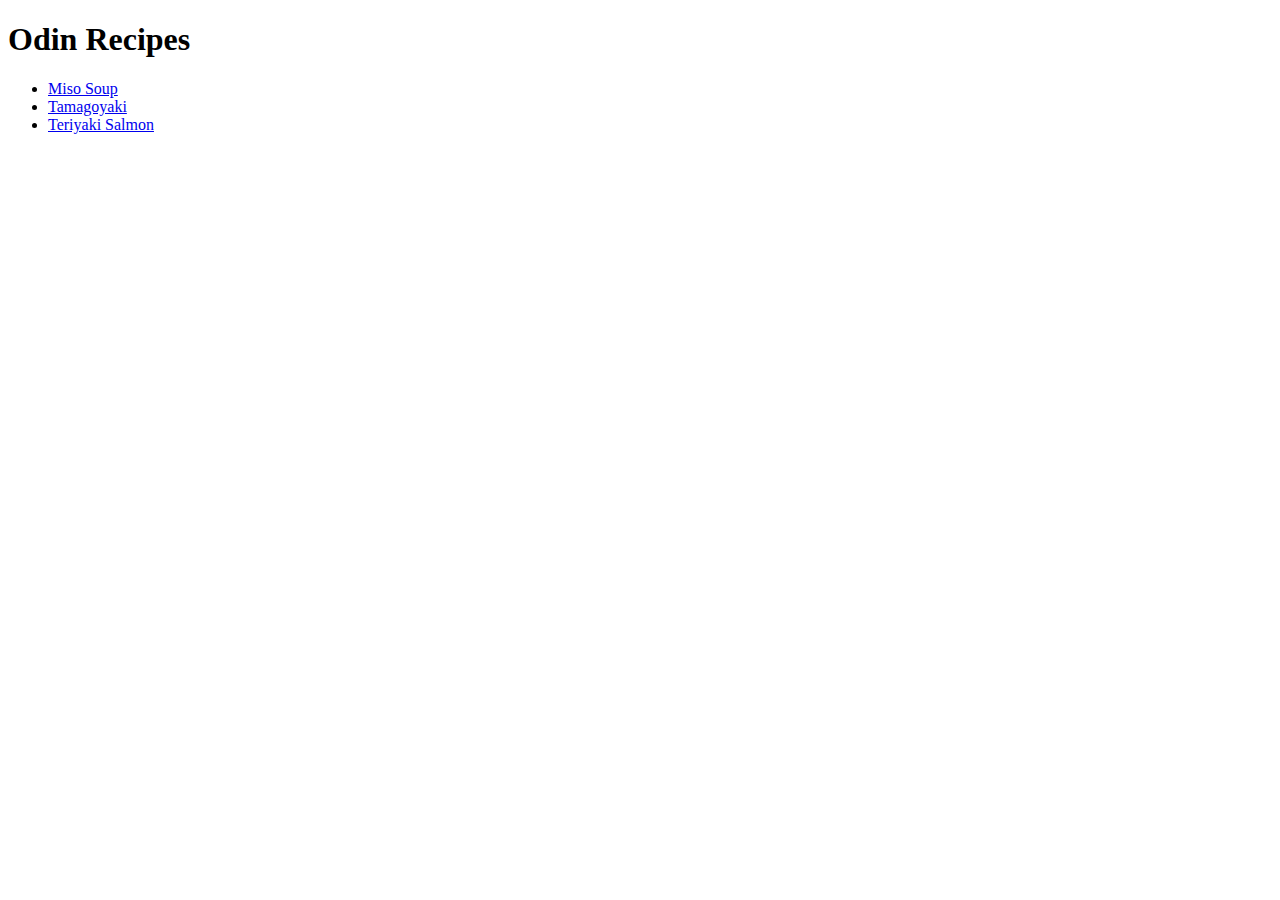
<file: index.html>
<!DOCTYPE html>
    <html lang="en">
        <head>
            <meta charset="UTF-8">
            <title>Odin Recipe Project</title>
        </head>

        <body>
            <h1>Odin Recipes</h1>
                <ul>
                    <li><a href="./recipes/misosoup.html">Miso Soup</a></li>
                    <li><a href="./recipes/tamagoyaki.html">Tamagoyaki</a></li>
                    <li><a href="./recipes/teriyakisalmon.html">Teriyaki Salmon</a></li>
                </ul>
        </body>
    </html>
</file>
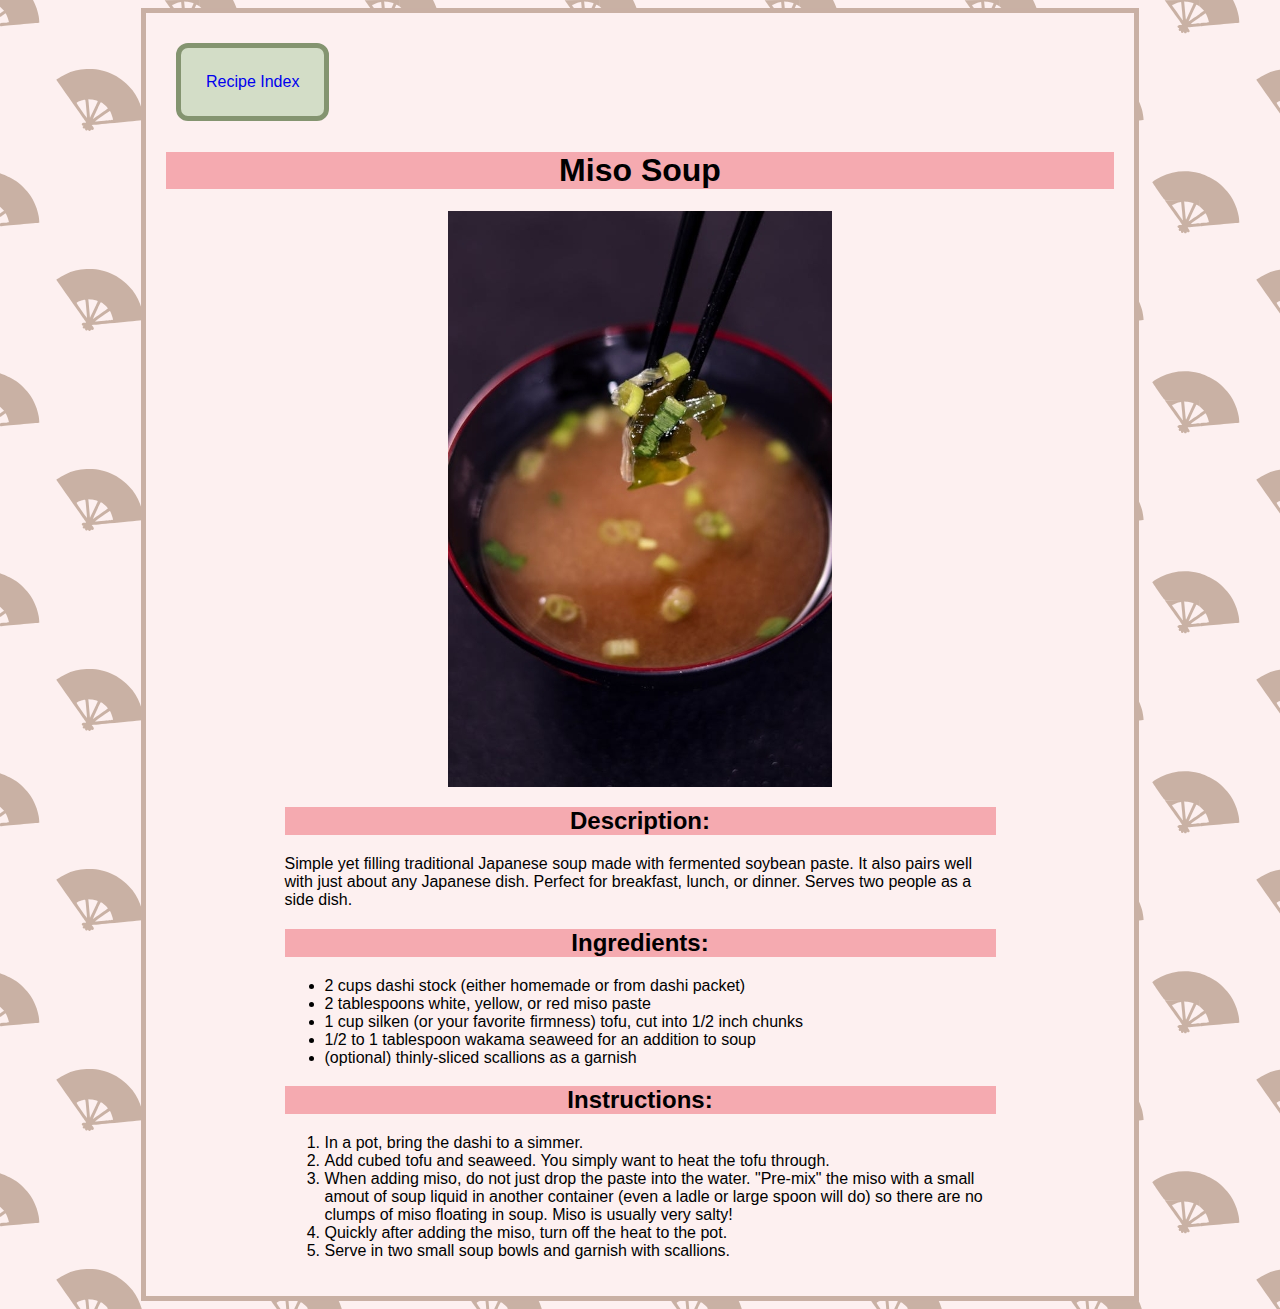
<file: recipes/misosoup.html>
<!DOCTYPE html>
<html lang="en">
    <head>
        <meta charset="UTF-8">
        <link rel="stylesheet" href="../style.css">
        <title>Miso Soup</title>
    </head>
    
    <body>
        <div class="main">
            <a class="clicky" href="../index.html" target="_blank" rel="noopener noreferrer">Recipe Index</a>
            <h1>Miso Soup</h1>
            
            <img class="miso" src="../images/misosoup1.jpg" height="576" width="384" alt="An image of a bowl of miso soup">     
            
            <div>
                <h2>Description:</h2>
                
                <p>Simple yet filling traditional Japanese soup made with fermented soybean paste. It also pairs well with just about any 
                Japanese dish. Perfect for breakfast, lunch, or dinner. Serves two people as a side dish.
                </p>
                
                <h2>Ingredients:</h2>

                <ul>
                    <li>2 cups dashi stock (either homemade or from dashi packet)</li>
                    <li>2 tablespoons white, yellow, or red miso paste</li>
                    <li>1 cup silken (or your favorite firmness) tofu, cut into 1/2 inch chunks</li>
                    <li>1/2 to 1 tablespoon wakama seaweed for an addition to soup</li>
                    <li>(optional) thinly-sliced scallions as a garnish</li>
                
                </ul> 
                
                <h2>Instructions:</h2>

                <ol>
                    <li>In a pot, bring the dashi to a simmer.</li>
                    <li>Add cubed tofu and seaweed. You simply want to heat the tofu through.</li>
                    <li>When adding miso, do not just drop the paste into the water. "Pre-mix" the miso with a small amout of soup liquid
                    in another container (even a ladle or large spoon will do) so there are no clumps of miso floating in soup. Miso is usually very
                    salty!</li>
                    <li>Quickly after adding the miso, turn off the heat to the pot.</li>
                    <li>Serve in two small soup bowls and garnish with scallions.</li>
                </ol>
           </div>
        </div>
    </body>
</html>
</file>
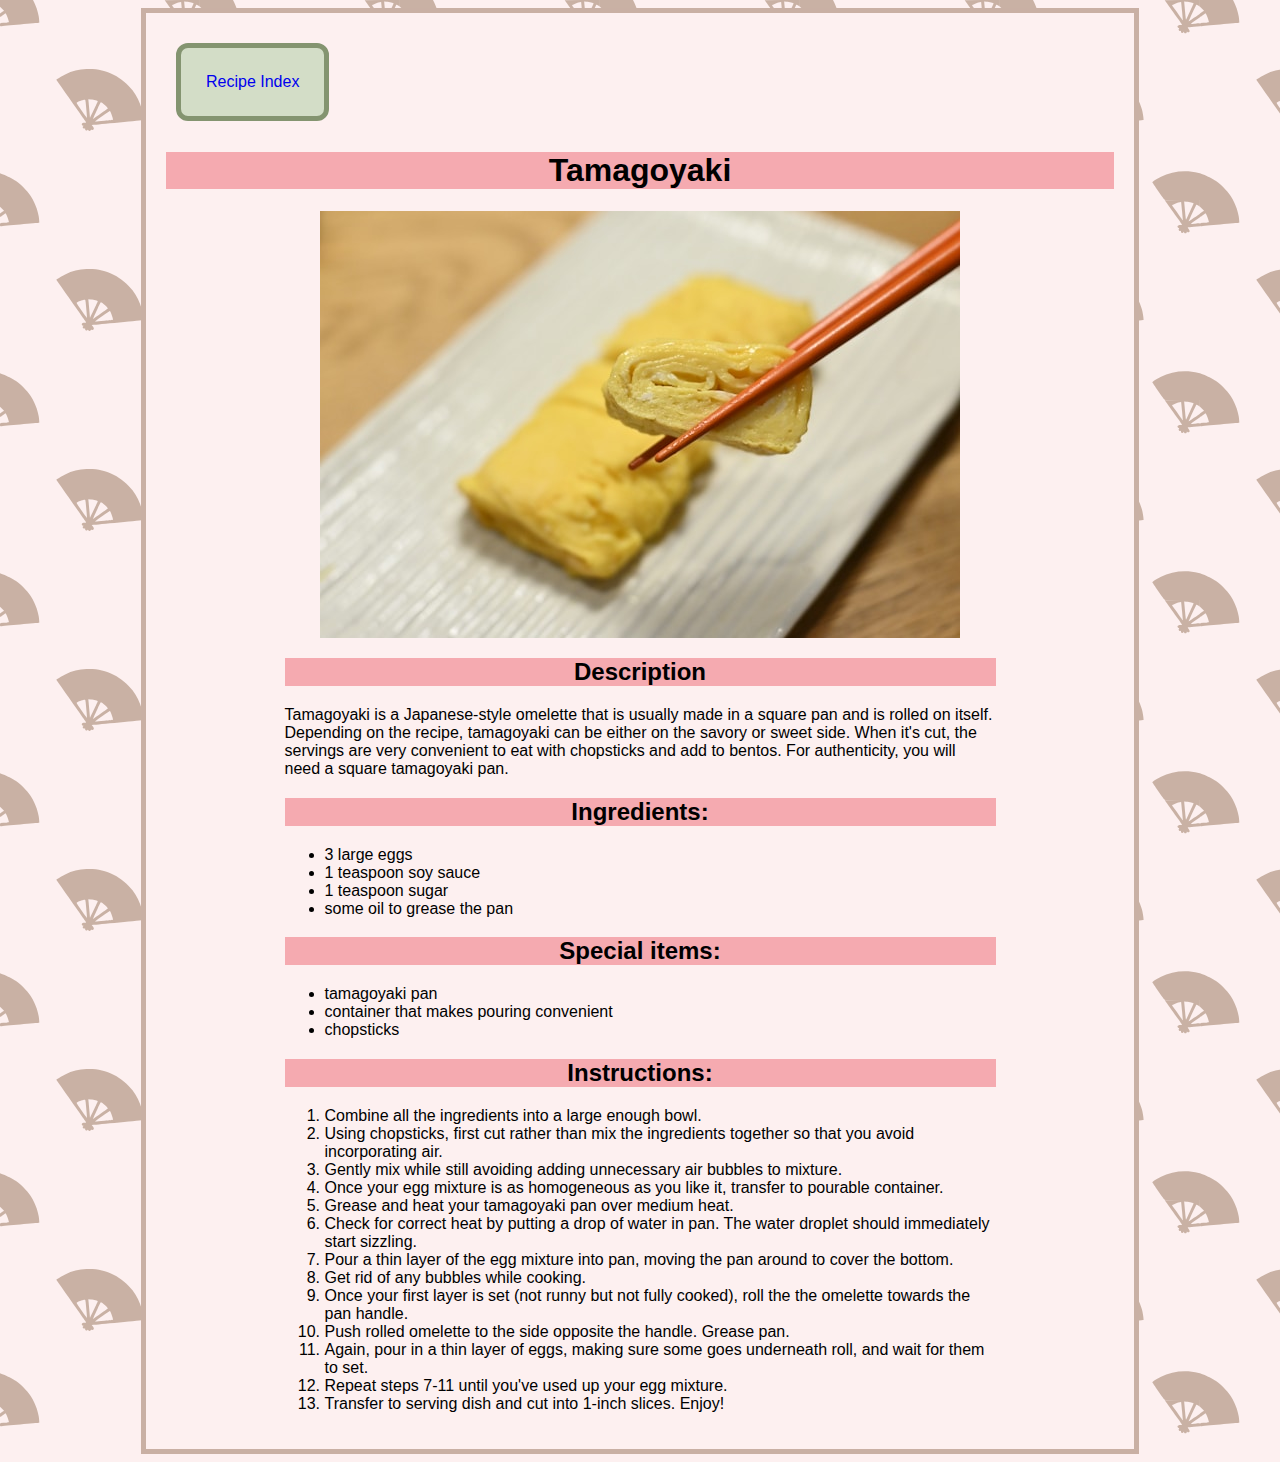
<file: recipes/tamagoyaki.html>
<!DOCTYPE html>
<html lang="en">
    <head>
        <meta charset="UTF-8">
        <link rel="stylesheet" href="../style.css">
        <title>Tamagoyaki</title>
    </head>
    
    <body> 
        <div class="main">
            <a class="clicky" href="../index.html" target="_blank" rel="noopener noreferrer">Recipe Index</a>
            <h1>Tamagoyaki</h1>
            <img class="tamagoyaki" src="../images/tamagoyaki.jpg" height="427" width="640" alt="An image of a rolled omelette">
            
            <div>    
                <h2>Description</h2>       
                
                <p>Tamagoyaki is a Japanese-style omelette that is usually made in a square pan and is rolled on itself. Depending on the recipe, 
                tamagoyaki can be either on the savory or sweet side. When it's cut, the servings are very convenient to eat with chopsticks
                and add to bentos. For authenticity, you will need a square tamagoyaki pan.
                </p>       
                
                <h2> Ingredients:</h2>

                <ul>
                    <li>3 large eggs</li>
                    <li>1 teaspoon soy sauce</li>
                    <li>1 teaspoon sugar</li>
                    <li>some oil to grease the pan </li>
                </ul>
                
                <h2>Special items:</h2>    

                <ul>
                    <li>tamagoyaki pan</li>
                    <li>container that makes pouring convenient</li>
                    <li>chopsticks</li>
                </ul>
                
                <h2>Instructions:</h2>

                <ol>
                    <li>Combine all the ingredients into a large enough bowl.</li>
                    <li>Using chopsticks, first cut rather than mix the ingredients together so that you avoid incorporating air.</li>
                    <li>Gently mix while still avoiding adding unnecessary air bubbles to mixture.</li>
                    <li>Once your egg mixture is as homogeneous as you like it, transfer to pourable container.</li>
                    <li>Grease and heat your tamagoyaki pan over medium heat.</li>
                    <li>Check for correct heat by putting a drop of water in pan. The water droplet should immediately start sizzling.</li>
                    <li>Pour a thin layer of the egg mixture into pan, moving the pan around to cover the bottom.</li>
                    <li>Get rid of any bubbles while cooking.</li>
                    <li>Once your first layer is set (not runny but not fully cooked), roll the the omelette towards the pan handle.</li>
                    <li>Push rolled omelette to the side opposite the handle. Grease pan.</li>
                    <li>Again, pour in a thin layer of eggs, making sure some goes underneath roll, and wait for them to set.</li>
                    <li>Repeat steps 7-11 until you've used up your egg mixture.</li>
                    <li>Transfer to serving dish and cut into 1-inch slices. Enjoy! </li>    
                </ol>
            </div>    
        </div>
    </body>
</html>
</file>
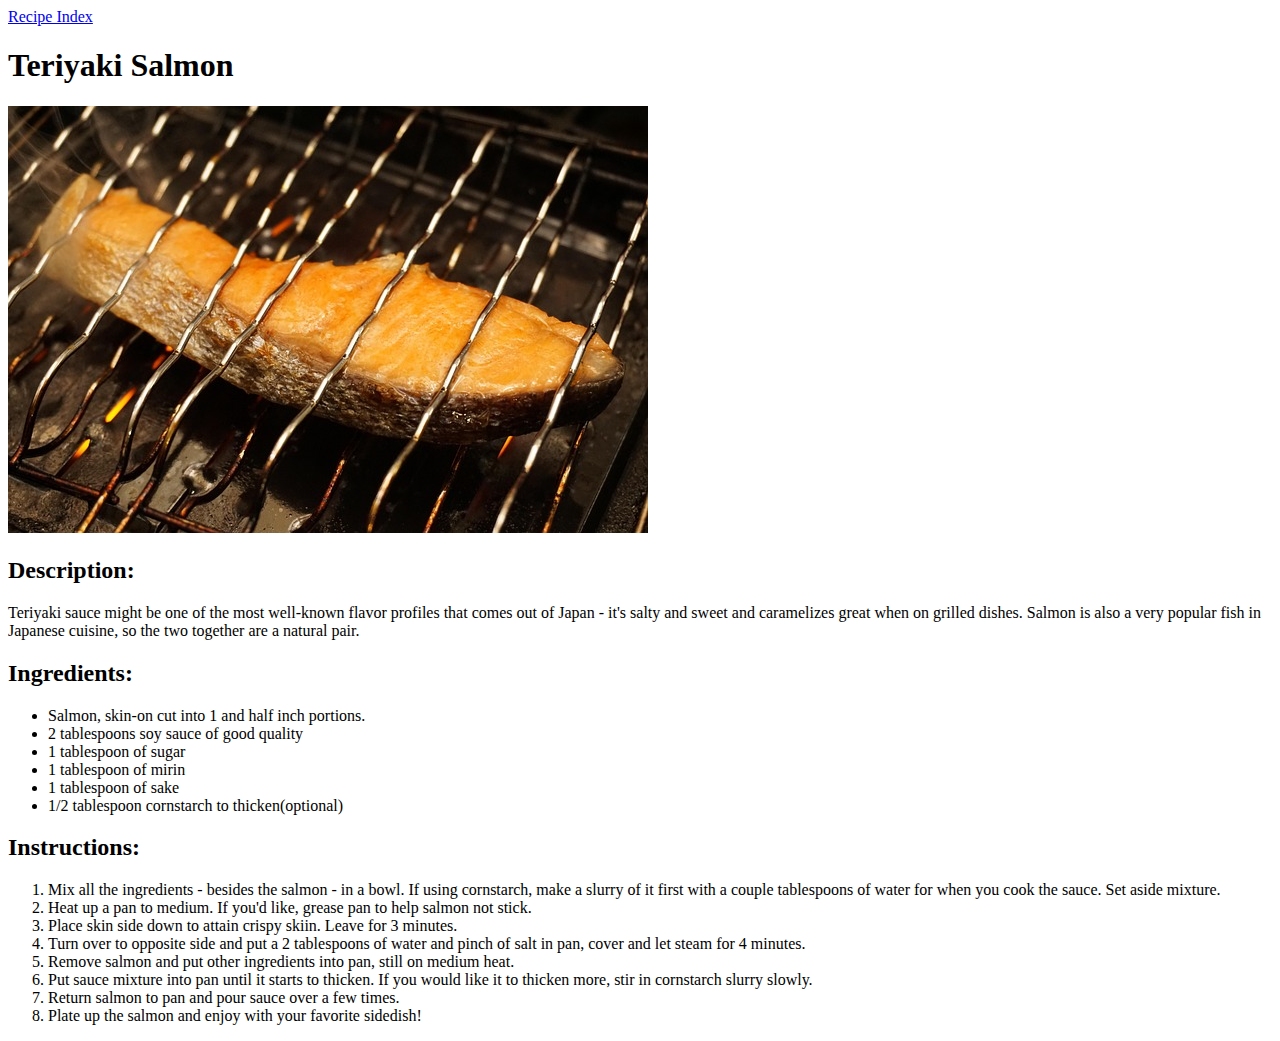
<file: recipes/teriyakisalmon.html>
<!DOCTYPE html>
<html lang="en">
    <head>
        <meta charset="UTF-8">
        <title>Teriyaki Salmon</title>
    </head>
    
    <body>
        <a href="../index.html">Recipe Index</a>
        <h1>Teriyaki Salmon</h1>
        <img src="../images/teriyakisalmon.jpg" alt="An image of portion of grilled salmon" height="427" width="640">
        <h2>Description:</h2>
        <p>Teriyaki sauce might be one of the most well-known flavor profiles that comes out of Japan - it's salty and sweet and 
        caramelizes great when on grilled dishes. Salmon is also a very popular fish in Japanese cuisine, so the two together are a 
        natural pair.</p>
        <h2>Ingredients:</h2>
        <ul>
            <li>Salmon, skin-on cut into 1 and half inch portions.</li>
            <li>2 tablespoons soy sauce of good quality</li>
            <li>1 tablespoon of sugar</li>
            <li>1 tablespoon of mirin</li>
            <li>1 tablespoon of sake</li>
            <li>1/2 tablespoon cornstarch to thicken(optional)</li>
        </ul>
        <h2>Instructions:</h2>
        <ol>
            <li>Mix all the ingredients - besides the salmon - in a bowl. If using cornstarch, make a slurry of it first with a 
            couple tablespoons of water for when you cook the sauce. Set aside mixture.</li>
            <li>Heat up a pan to medium. If you'd like, grease pan to help salmon not stick.</li>
            <li>Place skin side down to attain crispy skiin. Leave for 3 minutes.</li>
            <li>Turn over to opposite side and put a 2 tablespoons of water and pinch of salt in pan, cover and let steam for 4 minutes.
            </li>
            <li>Remove salmon and put other ingredients into pan, still on medium heat.</li>
            <li>Put sauce mixture into pan until it starts to thicken. If you would like it to thicken more, stir in cornstarch
            slurry slowly.</li>
            <li>Return salmon to pan and pour sauce over a few times.</li>
            <li> Plate up the salmon and enjoy with your favorite sidedish!</li>
        </ol>
    </body>
</html>
</file>
<file: style.css>
body {
    
    font-family: Arial, Helvetica, sans-serif;
    background-image: url(./images/fan_seamless.svg);
    background-repeat: repeat;
}

h1,
h2 {
    text-align: center;
    background-color:rgb(245, 170, 176);
}

.miso,
.tamagoyaki,
.salmon,
.teacup {
    display: block;
    margin: 0 auto;
}

div {
    width: 75%;
    margin: 0 auto;    
}

div.main {
    background-color: #fdf0f0;
    border: 5px solid #c9b0a4;
    width: 75%;
    padding: 20px;
}

.main_recipes {
    list-style-type: none;
    text-align: center;
    padding: 0px; 
    margin: 25px;
}

.main_recipes li {
    margin: 0;
    text-align: center;
    display: inline-block;     
}

a.clicky {
    display: inline-block;
    text-decoration: none;
    background-color: #d3ddc7;
    border: 5px solid #849470 ; 
    border-radius: 12px;
    padding: 25px;
    margin: 10px;
}
</file>
